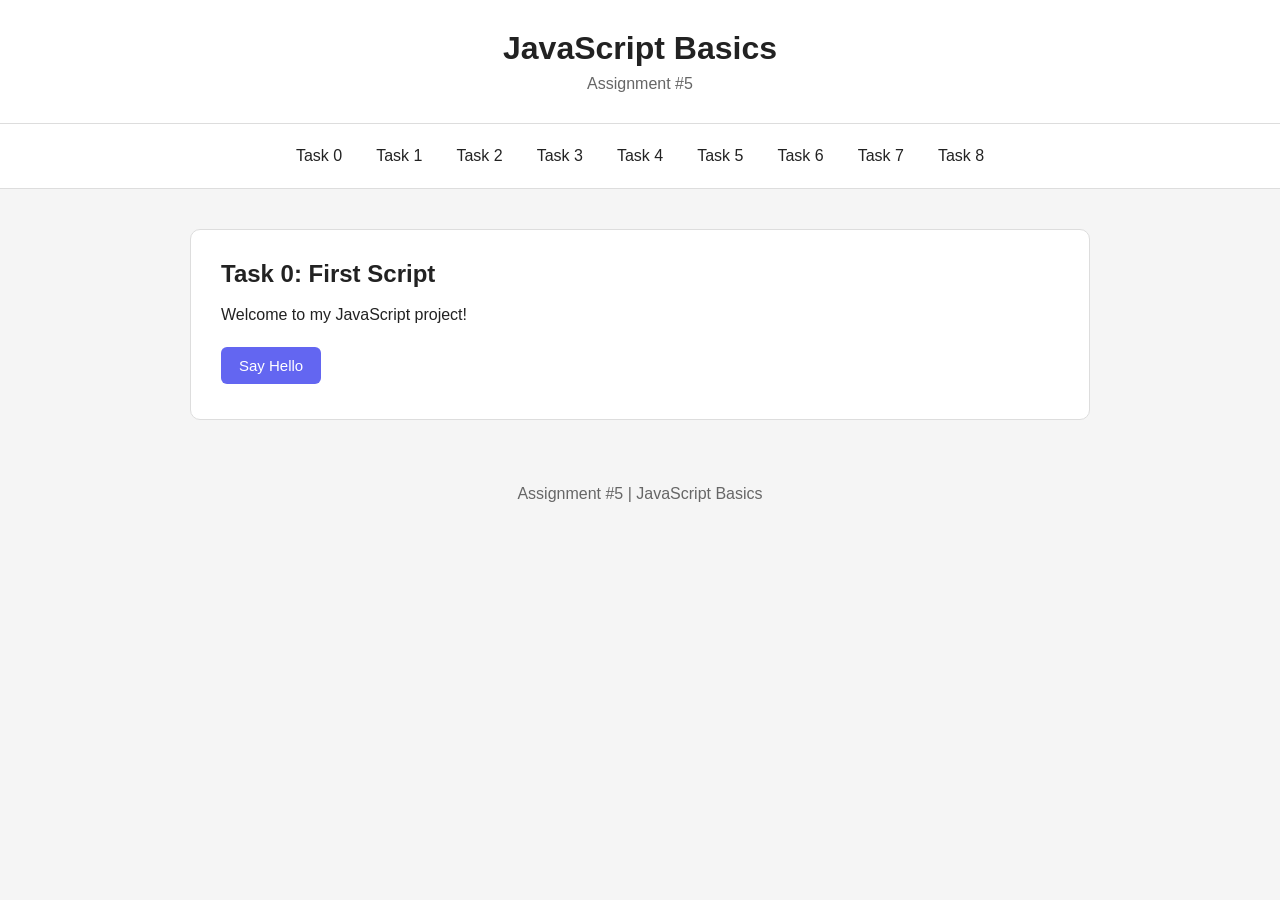
<file: index.html>
<!DOCTYPE html>
<html lang="en">
<head>
    <meta charset="UTF-8">
    <meta name="viewport" content="width=device-width, initial-scale=1.0">
    <title>Task 0 - First Script</title>
    <link rel="stylesheet" href="style.css">
    <script src="script.js" defer></script>
</head>
<body>

    <header>
        <h1>JavaScript Basics</h1>
        <p>Assignment #5</p>
    </header>

    <nav>
        <a href="index.html">Task 0</a>
        <a href="task1.html">Task 1</a>
        <a href="task2.html">Task 2</a>
        <a href="task3.html">Task 3</a>
        <a href="task4.html">Task 4</a>
        <a href="task5.html">Task 5</a>
        <a href="task6.html">Task 6</a>
        <a href="task7.html">Task 7</a>
        <a href="task8.html">Task 8</a>
    </nav>

    <main>
        <h2>Task 0: First Script</h2>
        <p>Welcome to my JavaScript project!</p>
        <button onclick="showMessage()">Say Hello</button>
    </main>

    <footer>
        <p>Assignment #5 | JavaScript Basics</p>
    </footer>

</body>
</html>
</file>
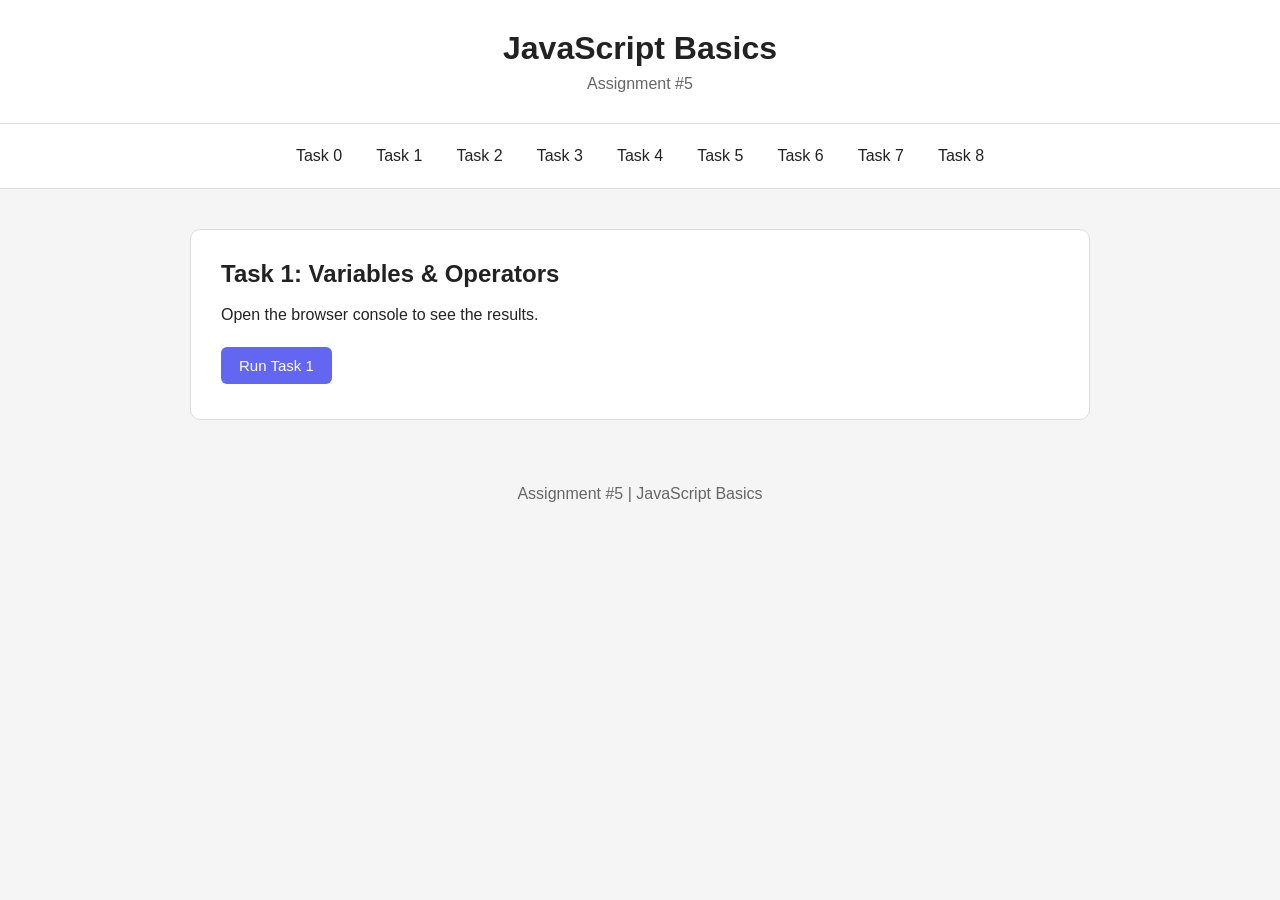
<file: task1.html>
<!DOCTYPE html>
<html lang="en">
<head>
    <meta charset="UTF-8">
    <meta name="viewport" content="width=device-width, initial-scale=1.0">
    <title>Task 1 - Variables & Operators</title>
    <link rel="stylesheet" href="style.css">
    <script src="script.js" defer></script>
</head>
<body>

    <header>
        <h1>JavaScript Basics</h1>
        <p>Assignment #5</p>
    </header>

    <nav>
        <a href="index.html">Task 0</a>
        <a href="task1.html">Task 1</a>
        <a href="task2.html">Task 2</a>
        <a href="task3.html">Task 3</a>
        <a href="task4.html">Task 4</a>
        <a href="task5.html">Task 5</a>
        <a href="task6.html">Task 6</a>
        <a href="task7.html">Task 7</a>
        <a href="task8.html">Task 8</a>
    </nav>

    <main>
        <h2>Task 1: Variables & Operators</h2>
        <p>Open the browser console to see the results.</p>
        <button onclick="showVariables()">Run Task 1</button>
    </main>

    <footer>
        <p>Assignment #5 | JavaScript Basics</p>
    </footer>

</body>
</html>
</file>
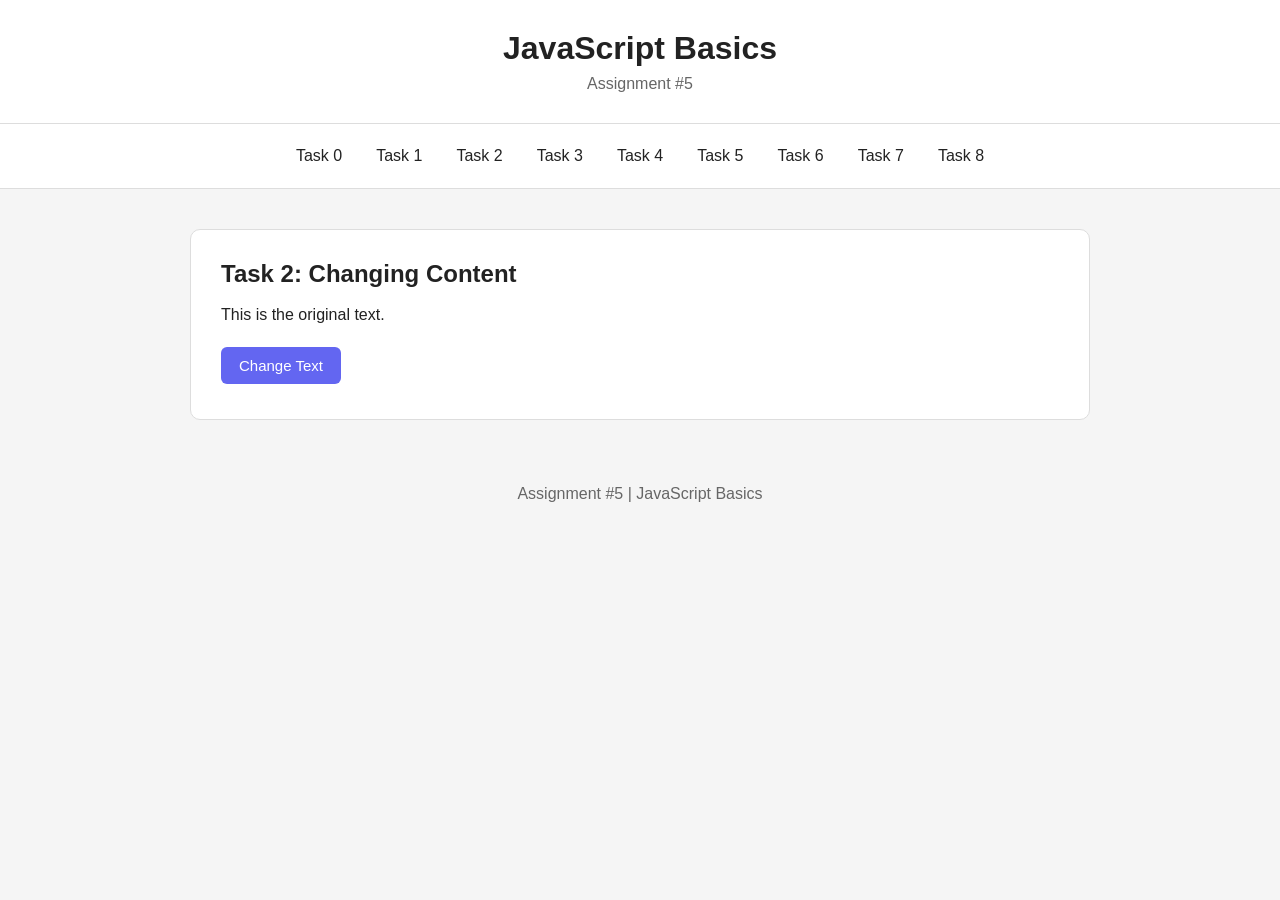
<file: task2.html>
<!DOCTYPE html>
<html lang="en">
<head>
    <meta charset="UTF-8">
    <meta name="viewport" content="width=device-width, initial-scale=1.0">
    <title>Task 2 - Changing Content</title>
    <link rel="stylesheet" href="style.css">
    <script src="script.js" defer></script>
</head>
<body>

    <header>
        <h1>JavaScript Basics</h1>
        <p>Assignment #5</p>
    </header>

    <nav>
        <a href="index.html">Task 0</a>
        <a href="task1.html">Task 1</a>
        <a href="task2.html">Task 2</a>
        <a href="task3.html">Task 3</a>
        <a href="task4.html">Task 4</a>
        <a href="task5.html">Task 5</a>
        <a href="task6.html">Task 6</a>
        <a href="task7.html">Task 7</a>
        <a href="task8.html">Task 8</a>
    </nav>

    <main>
        <h2>Task 2: Changing Content</h2>

        <p id="message">This is the original text.</p>

        <button onclick="changeText()">Change Text</button>
    </main>

    <footer>
        <p>Assignment #5 | JavaScript Basics</p>
    </footer>

</body>
</html>
</file>
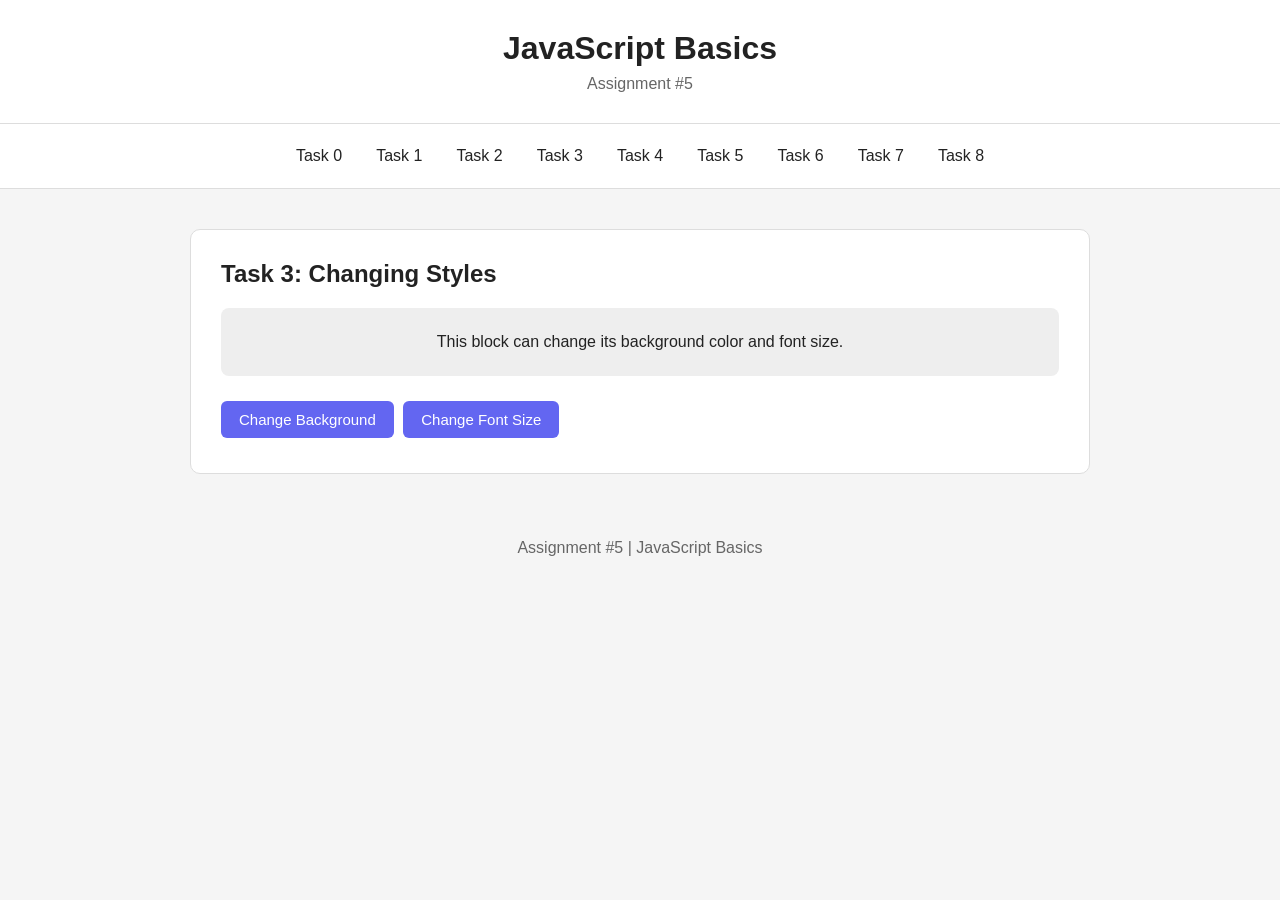
<file: task3.html>
<!DOCTYPE html>
<html lang="en">
<head>
    <meta charset="UTF-8">
    <meta name="viewport" content="width=device-width, initial-scale=1.0">
    <title>Task 3 - Changing Styles</title>
    <link rel="stylesheet" href="style.css">
    <script src="script.js" defer></script>
</head>
<body>

    <header>
        <h1>JavaScript Basics</h1>
        <p>Assignment #5</p>
    </header>

    <nav>
        <a href="index.html">Task 0</a>
        <a href="task1.html">Task 1</a>
        <a href="task2.html">Task 2</a>
        <a href="task3.html">Task 3</a>
        <a href="task4.html">Task 4</a>
        <a href="task5.html">Task 5</a>
        <a href="task6.html">Task 6</a>
        <a href="task7.html">Task 7</a>
        <a href="task8.html">Task 8</a>
    </nav>

    <main>
        <h2>Task 3: Changing Styles</h2>

        <div id="styleBox">
            This block can change its background color and font size.
        </div>

        <button onclick="changeBackground()">Change Background</button>
        <button onclick="changeFontSize()">Change Font Size</button>
    </main>

    <footer>
        <p>Assignment #5 | JavaScript Basics</p>
    </footer>

</body>
</html>
</file>
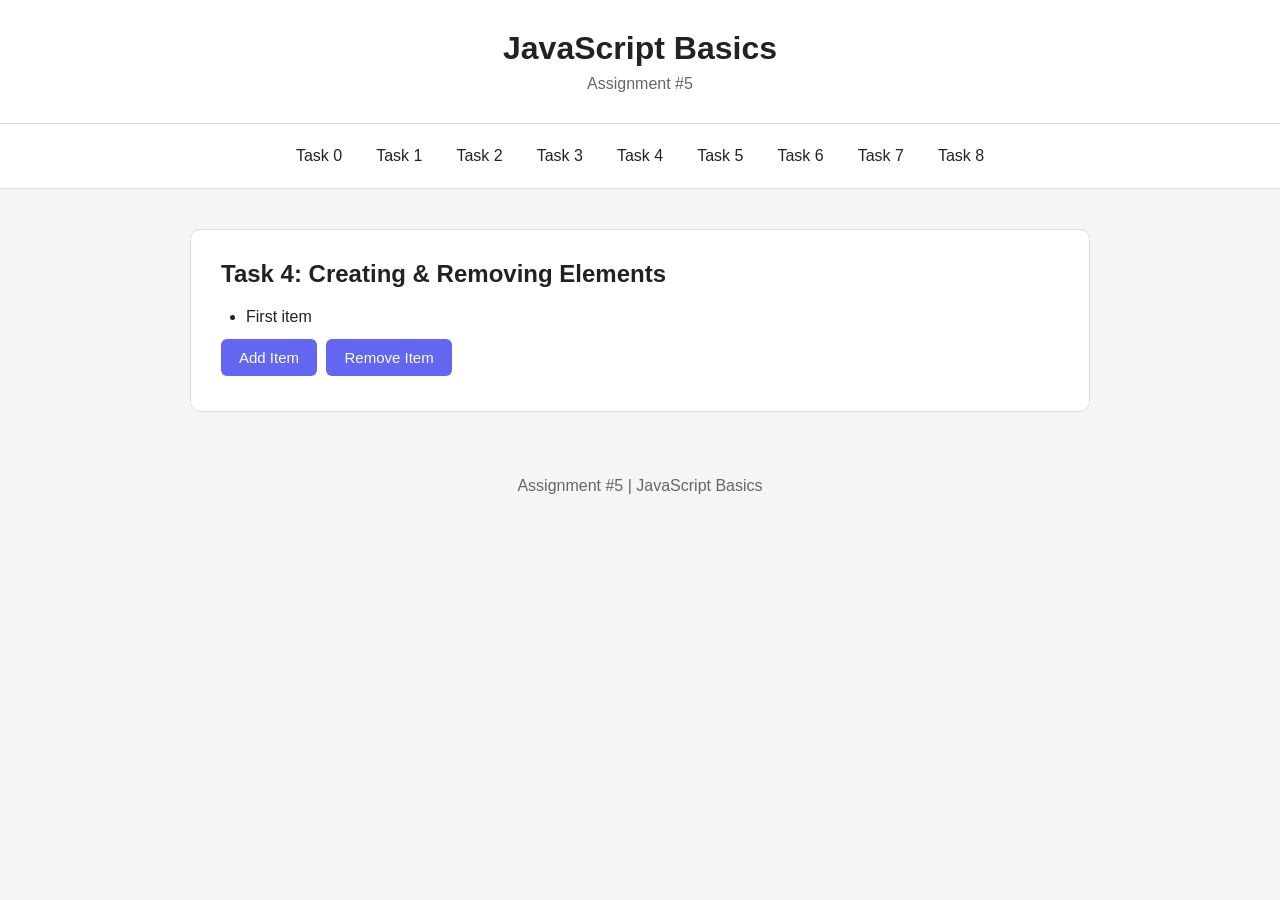
<file: task4.html>
<!DOCTYPE html>
<html lang="en">
<head>
    <meta charset="UTF-8">
    <meta name="viewport" content="width=device-width, initial-scale=1.0">
    <title>Task 4 - Creating & Removing Elements</title>
    <link rel="stylesheet" href="style.css">
    <script src="script.js" defer></script>
</head>
<body>

    <header>
        <h1>JavaScript Basics</h1>
        <p>Assignment #5</p>
    </header>

    <nav>
        <a href="index.html">Task 0</a>
        <a href="task1.html">Task 1</a>
        <a href="task2.html">Task 2</a>
        <a href="task3.html">Task 3</a>
        <a href="task4.html">Task 4</a>
        <a href="task5.html">Task 5</a>
        <a href="task6.html">Task 6</a>
        <a href="task7.html">Task 7</a>
        <a href="task8.html">Task 8</a>
    </nav>

    <main>
        <h2>Task 4: Creating & Removing Elements</h2>

        <ul id="itemList">
            <li>First item</li>
        </ul>

        <button onclick="addItem()">Add Item</button>
        <button onclick="removeItem()">Remove Item</button>
    </main>

    <footer>
        <p>Assignment #5 | JavaScript Basics</p>
    </footer>

</body>
</html>
</file>
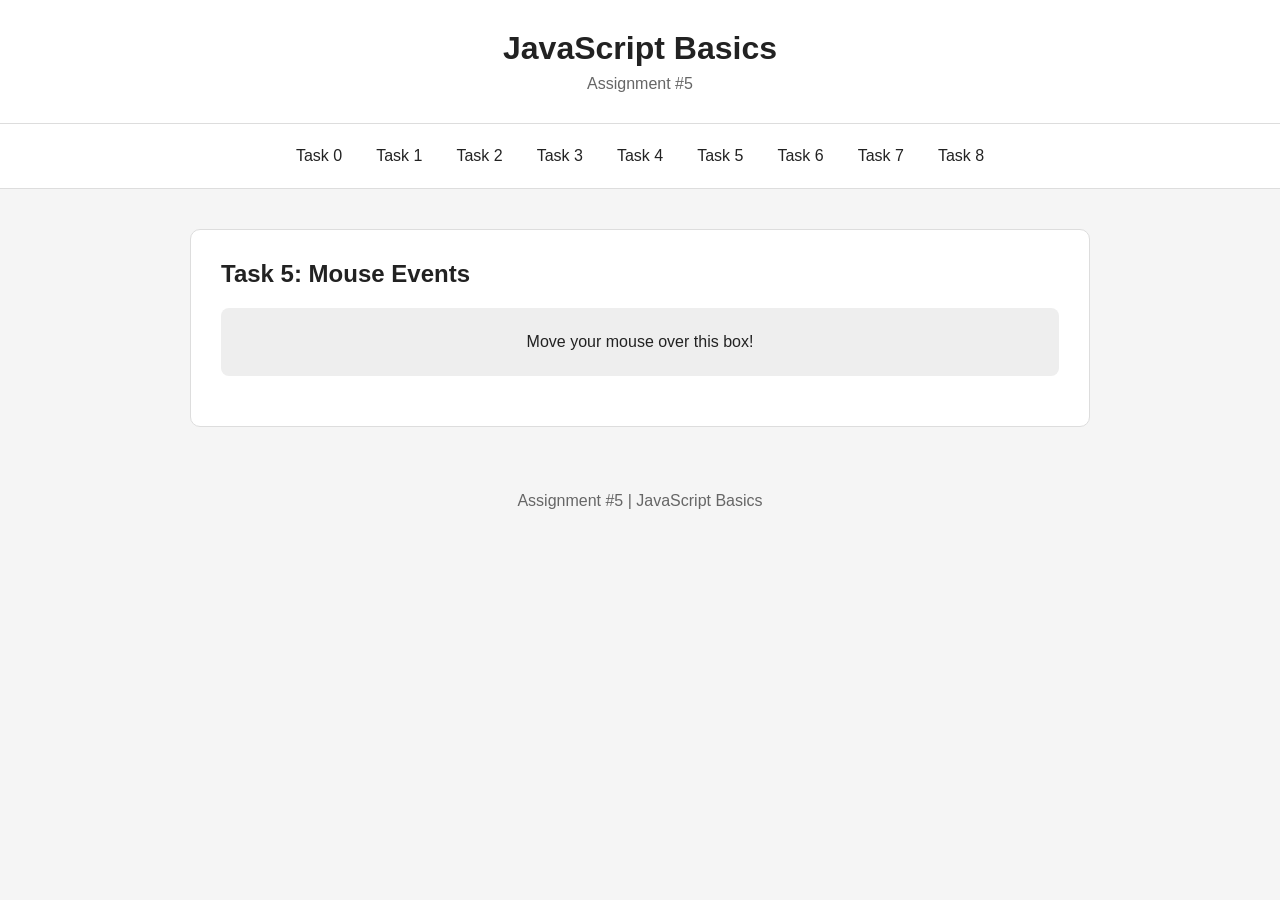
<file: task5.html>
<!DOCTYPE html>
<html lang="en">
<head>
    <meta charset="UTF-8">
    <meta name="viewport" content="width=device-width, initial-scale=1.0">
    <title>Task 5 - Mouse Events</title>
    <link rel="stylesheet" href="style.css">
    <script src="script.js" defer></script>
</head>
<body>

    <header>
        <h1>JavaScript Basics</h1>
        <p>Assignment #5</p>
    </header>

    <nav>
        <a href="index.html">Task 0</a>
        <a href="task1.html">Task 1</a>
        <a href="task2.html">Task 2</a>
        <a href="task3.html">Task 3</a>
        <a href="task4.html">Task 4</a>
        <a href="task5.html">Task 5</a>
        <a href="task6.html">Task 6</a>
        <a href="task7.html">Task 7</a>
        <a href="task8.html">Task 8</a>
    </nav>

    <main>
        <h2>Task 5: Mouse Events</h2>

        <div id="hoverBox"
             onmouseover="changeBoxColor()"
             onmouseout="restoreBoxColor()">
            Move your mouse over this box!
        </div>
    </main>

    <footer>
        <p>Assignment #5 | JavaScript Basics</p>
    </footer>

</body>
</html>
</file>
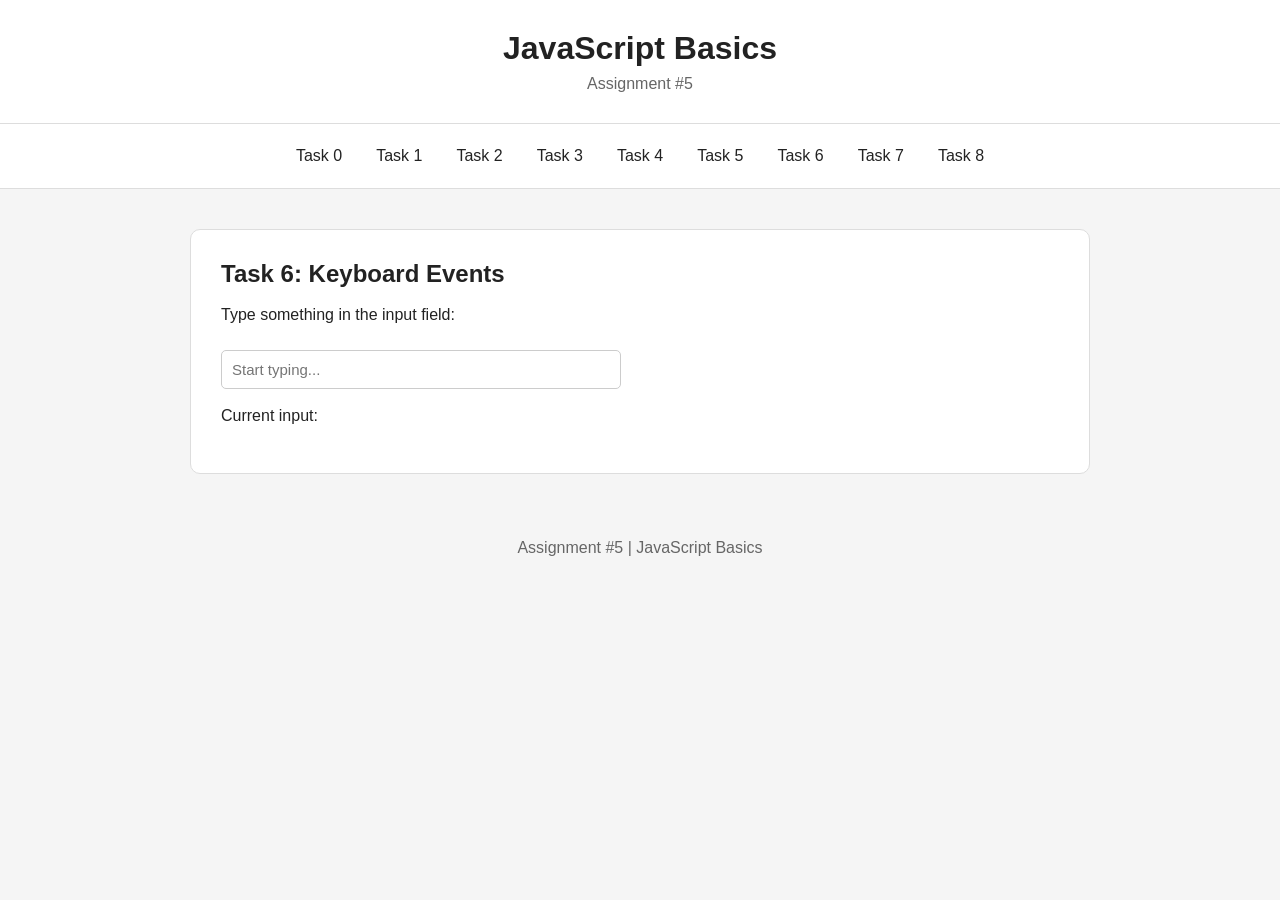
<file: task6.html>
<!DOCTYPE html>
<html lang="en">
<head>
    <meta charset="UTF-8">
    <meta name="viewport" content="width=device-width, initial-scale=1.0">
    <title>Task 6 - Keyboard Events</title>
    <link rel="stylesheet" href="style.css">
    <script src="script.js" defer></script>
</head>
<body>

    <header>
        <h1>JavaScript Basics</h1>
        <p>Assignment #5</p>
    </header>

    <nav>
        <a href="index.html">Task 0</a>
        <a href="task1.html">Task 1</a>
        <a href="task2.html">Task 2</a>
        <a href="task3.html">Task 3</a>
        <a href="task4.html">Task 4</a>
        <a href="task5.html">Task 5</a>
        <a href="task6.html">Task 6</a>
        <a href="task7.html">Task 7</a>
        <a href="task8.html">Task 8</a>
    </nav>

    <main>
        <h2>Task 6: Keyboard Events</h2>

        <p>Type something in the input field:</p>

        <input
            type="text"
            id="liveInput"
            placeholder="Start typing..."
            onkeyup="showInput()"
        >

        <p>Current input:</p>
        <p id="inputOutput"></p>
    </main>

    <footer>
        <p>Assignment #5 | JavaScript Basics</p>
    </footer>

</body>
</html>
</file>
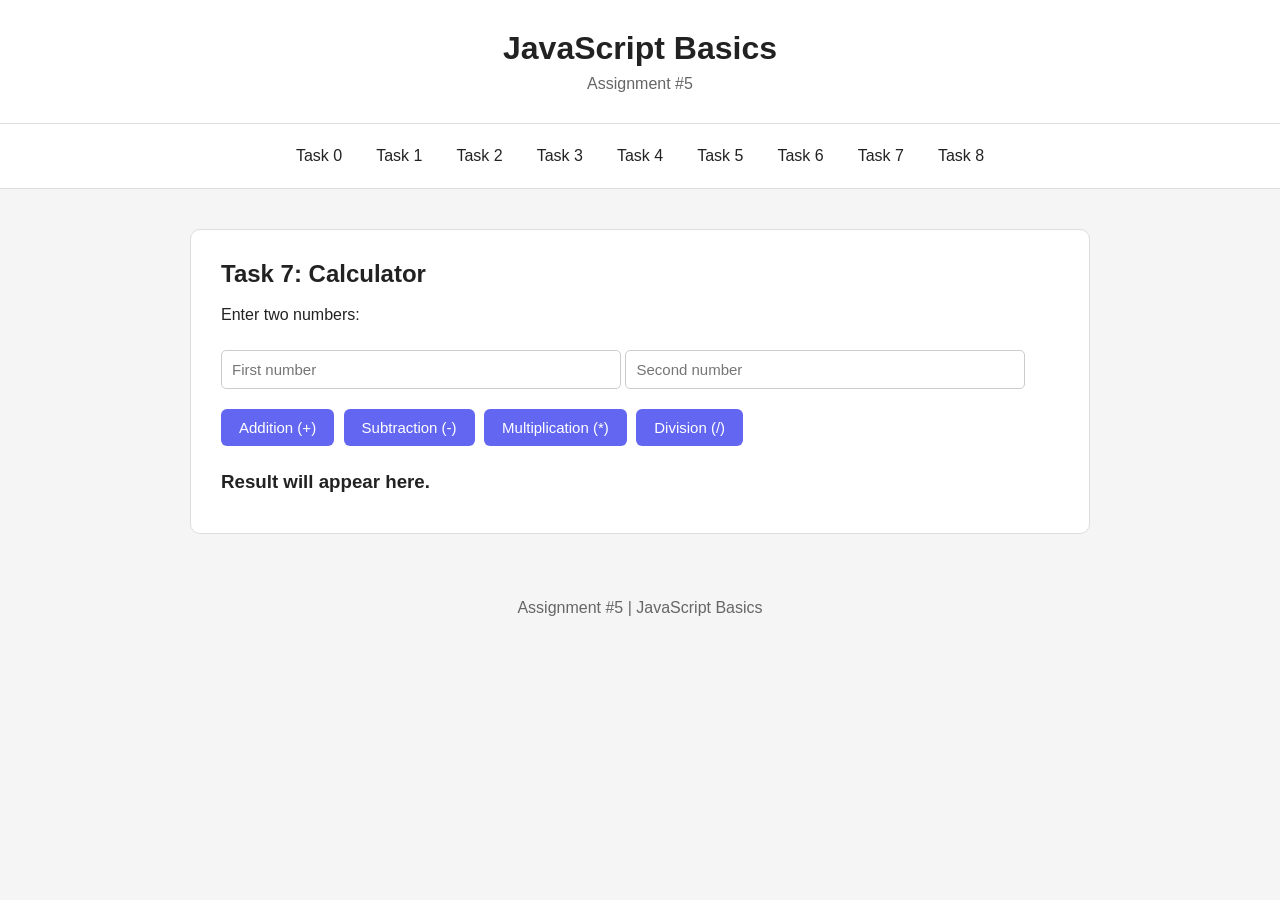
<file: task7.html>
<!DOCTYPE html>
<html lang="en">
<head>
    <meta charset="UTF-8">
    <meta name="viewport" content="width=device-width, initial-scale=1.0">
    <title>Task 7 - Calculator</title>
    <link rel="stylesheet" href="style.css">
    <script src="script.js" defer></script>
</head>
<body>

    <header>
        <h1>JavaScript Basics</h1>
        <p>Assignment #5</p>
    </header>

    <nav>
        <a href="index.html">Task 0</a>
        <a href="task1.html">Task 1</a>
        <a href="task2.html">Task 2</a>
        <a href="task3.html">Task 3</a>
        <a href="task4.html">Task 4</a>
        <a href="task5.html">Task 5</a>
        <a href="task6.html">Task 6</a>
        <a href="task7.html">Task 7</a>
        <a href="task8.html">Task 8</a>
    </nav>

    <main>
        <h2>Task 7: Calculator</h2>

        <p>Enter two numbers:</p>

        <input type="number" id="number1" placeholder="First number">
        <input type="number" id="number2" placeholder="Second number">

        <div>
            <button onclick="calculate('+')">Addition (+)</button>
            <button onclick="calculate('-')">Subtraction (-)</button>
            <button onclick="calculate('*')">Multiplication (*)</button>
            <button onclick="calculate('/')">Division (/)</button>
        </div>

        <h3 id="calcResult">Result will appear here.</h3>
    </main>

    <footer>
        <p>Assignment #5 | JavaScript Basics</p>
    </footer>

</body>
</html>
</file>
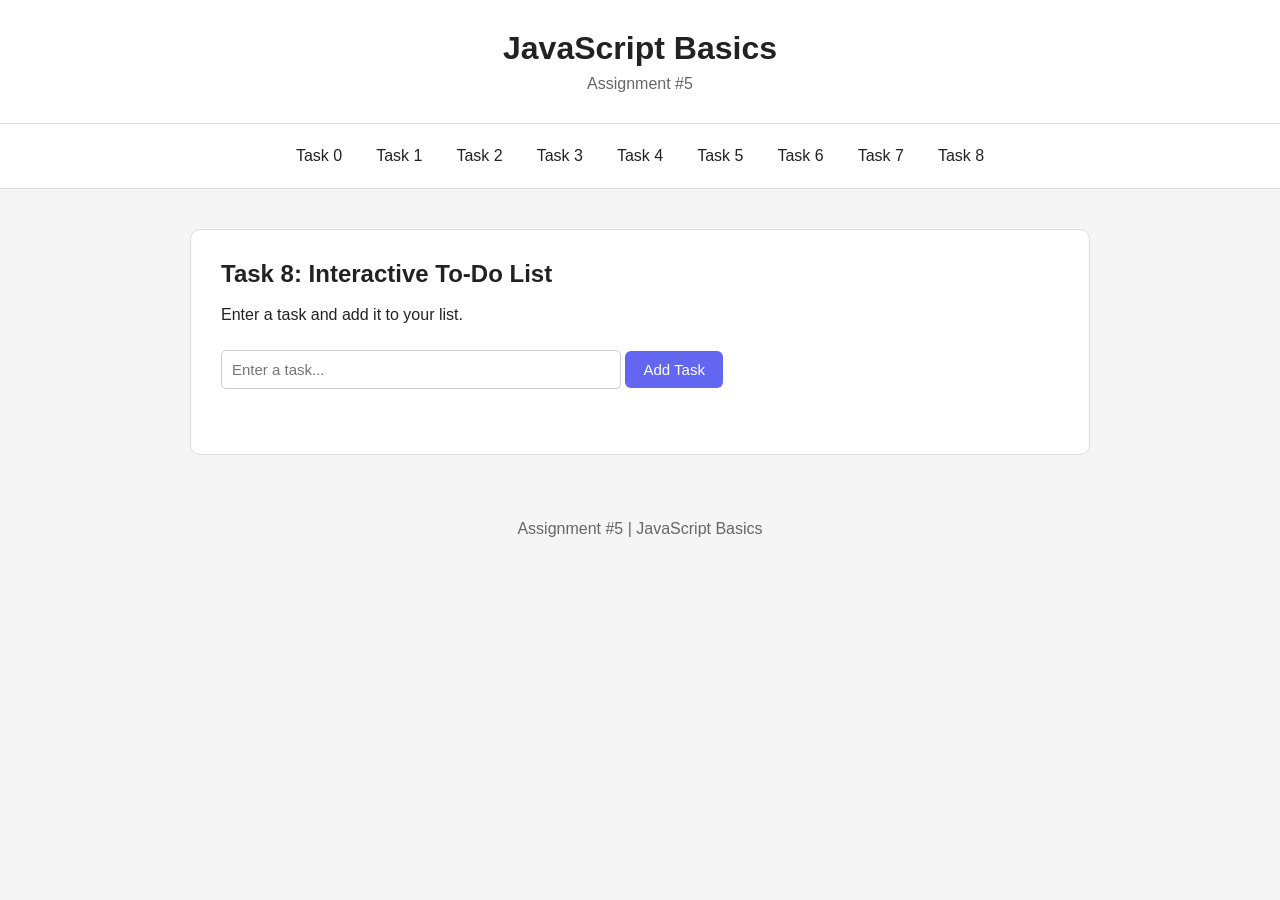
<file: task8.html>
<!DOCTYPE html>
<html lang="en">
<head>
    <meta charset="UTF-8">
    <meta name="viewport" content="width=device-width, initial-scale=1.0">
    <title>Task 8 - To-Do List</title>
    <link rel="stylesheet" href="style.css">
    <script src="script.js" defer></script>
</head>
<body>

    <header>
        <h1>JavaScript Basics</h1>
        <p>Assignment #5</p>
    </header>

    <nav>
        <a href="index.html">Task 0</a>
        <a href="task1.html">Task 1</a>
        <a href="task2.html">Task 2</a>
        <a href="task3.html">Task 3</a>
        <a href="task4.html">Task 4</a>
        <a href="task5.html">Task 5</a>
        <a href="task6.html">Task 6</a>
        <a href="task7.html">Task 7</a>
        <a href="task8.html">Task 8</a>
    </nav>

    <main>
        <h2>Task 8: Interactive To-Do List</h2>

        <p>Enter a task and add it to your list.</p>

        <input
            type="text"
            id="taskInput"
            placeholder="Enter a task..."
        >

        <button onclick="addTask()">Add Task</button>

        <ul id="taskList"></ul>
    </main>

    <footer>
        <p>Assignment #5 | JavaScript Basics</p>
    </footer>

</body>
</html>
</file>
<file: style.css>
* {
    margin: 0;
    padding: 0;
    box-sizing: border-box;
}

body {
    font-family: Arial, sans-serif;
    background-color: #f5f5f5;
    color: #222;
}

header {
    background-color: white;
    text-align: center;
    padding: 30px 15px;
    border-bottom: 1px solid #ddd;
}

header h1 {
    margin-bottom: 8px;
}

header p {
    color: #666;
}

nav {
    display: flex;
    justify-content: center;
    flex-wrap: wrap;
    gap: 10px;
    background-color: white;
    padding: 15px;
    border-bottom: 1px solid #ddd;
}

nav a {
    text-decoration: none;
    color: #222;
    padding: 8px 12px;
    border-radius: 5px;
}

nav a:hover {
    background-color: #f0f0f0;
    color: #4f46e5;
}

main {
    max-width: 900px;
    margin: 40px auto;
    padding: 30px;
    background-color: white;
    border: 1px solid #ddd;
    border-radius: 10px;
}

main h2 {
    margin-bottom: 15px;
}

main h3 {
    margin-top: 20px;
    margin-bottom: 10px;
}

main p {
    margin-bottom: 15px;
    line-height: 1.5;
}

main hr {
    margin: 25px 0;
    border: none;
    border-top: 1px solid #ddd;
}

main ul {
    padding-left: 25px;
}

main li {
    margin-bottom: 8px;
}

main li a {
    color: #4f46e5;
}

button {
    padding: 10px 18px;
    background-color: #6366f1;
    color: white;
    border: none;
    border-radius: 6px;
    cursor: pointer;
    font-size: 15px;
    margin: 5px 5px 5px 0;
}

button:hover {
    background-color: #4f46e5;
}

input,
textarea {
    width: 100%;
    max-width: 400px;
    padding: 10px;
    margin: 8px 0 15px;
    border: 1px solid #ccc;
    border-radius: 5px;
    font-size: 15px;
}

#styleBox,
#hoverBox {
    padding: 25px;
    margin: 20px 0;
    background-color: #eeeeee;
    border-radius: 8px;
    text-align: center;
}

#itemList,
#taskList {
    margin-top: 20px;
}

#taskList li {
    padding: 10px;
    margin-bottom: 8px;
    background-color: #f5f5f5;
    border-radius: 5px;
    cursor: pointer;
}

.completed {
    text-decoration: line-through;
    color: #888;
}

footer {
    text-align: center;
    padding: 25px 15px;
    color: #666;
}

@media (max-width: 600px) {
    main {
        margin: 20px 12px;
        padding: 20px;
    }

    header h1 {
        font-size: 26px;
    }

    nav {
        gap: 5px;
    }
}
</file>
